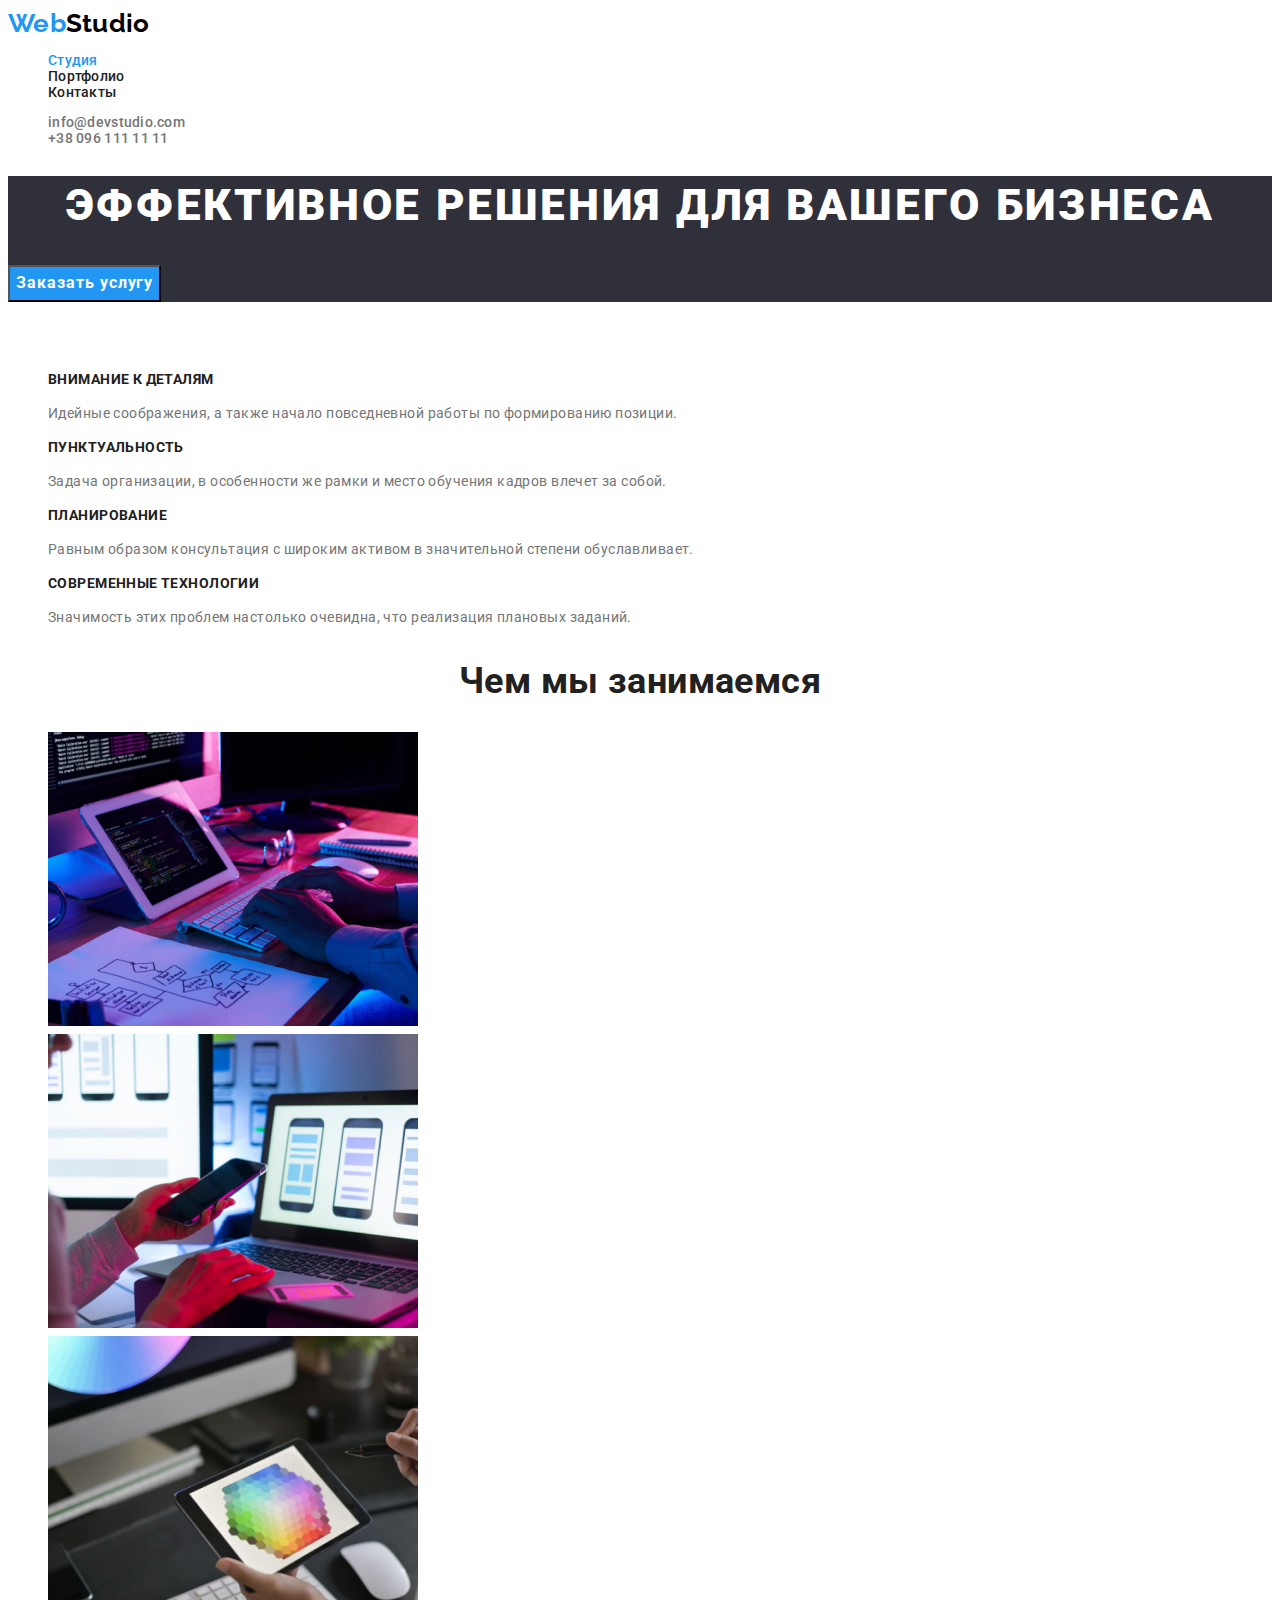
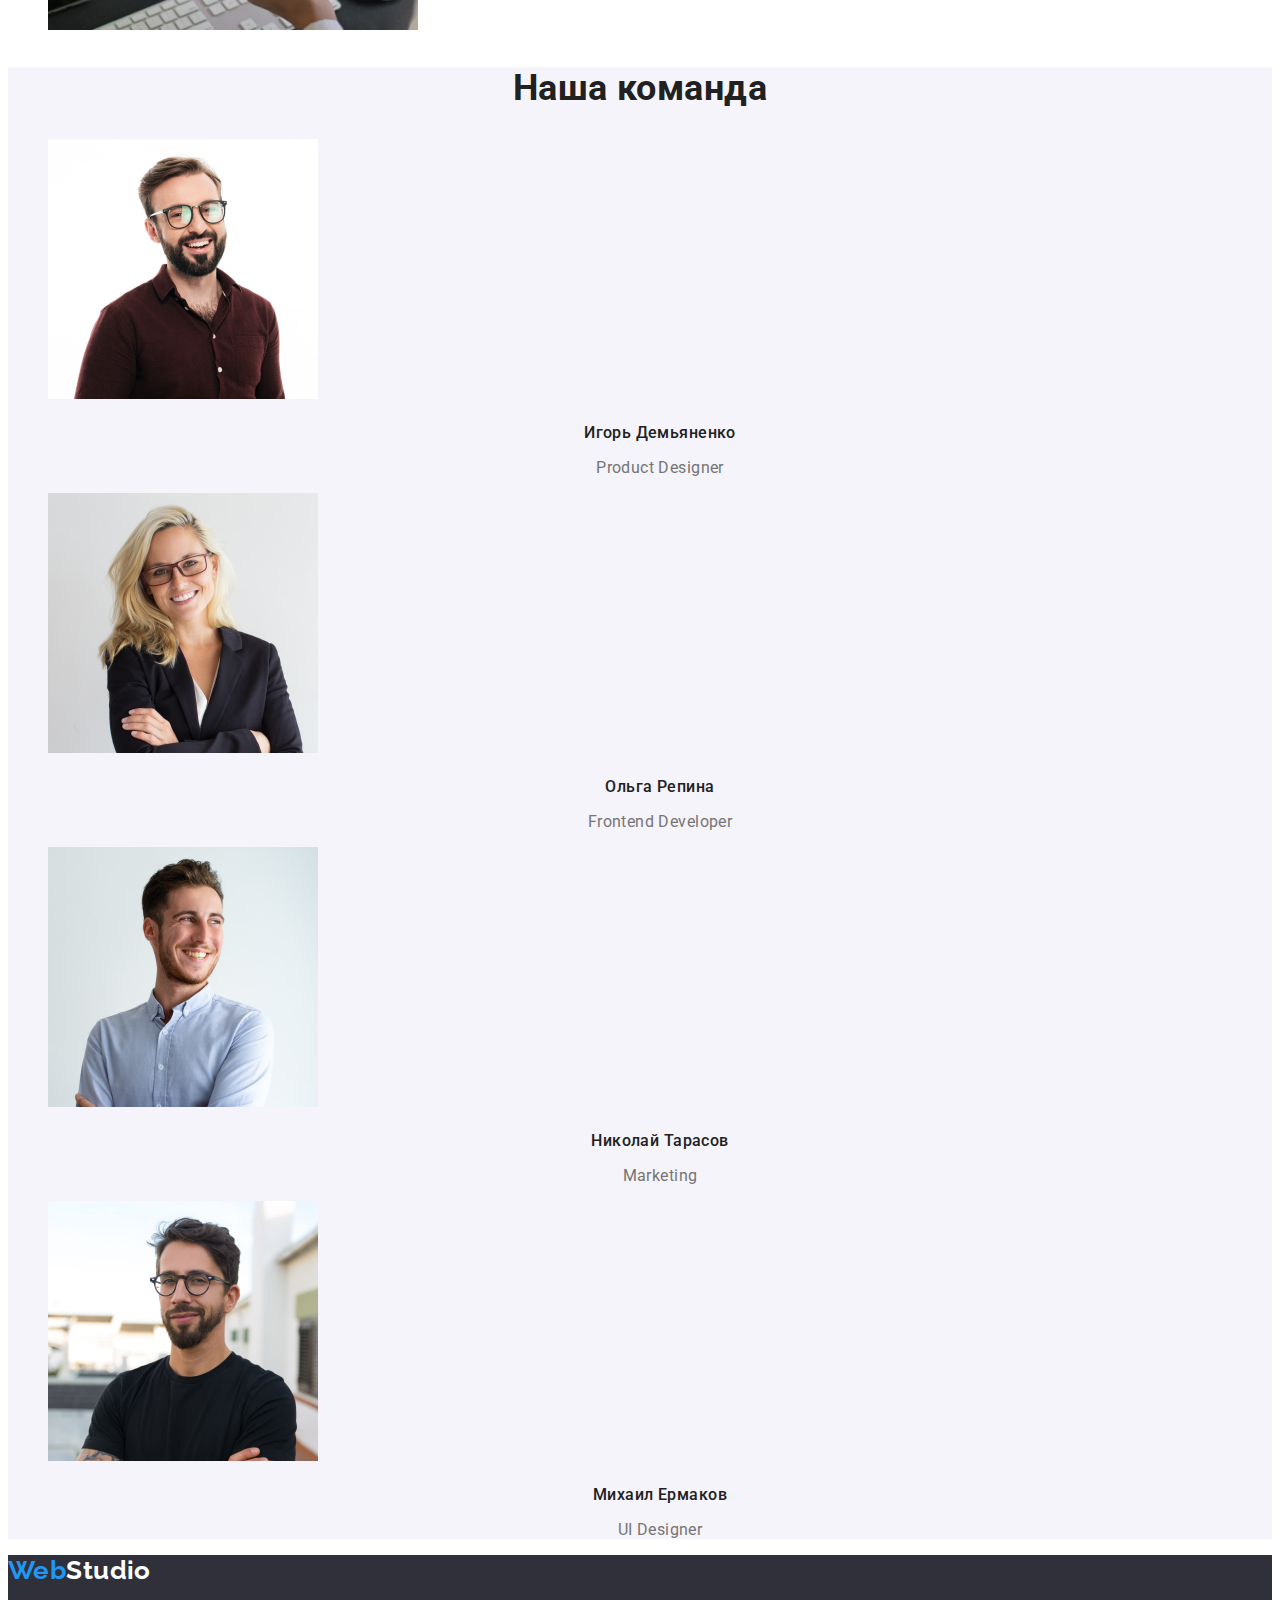
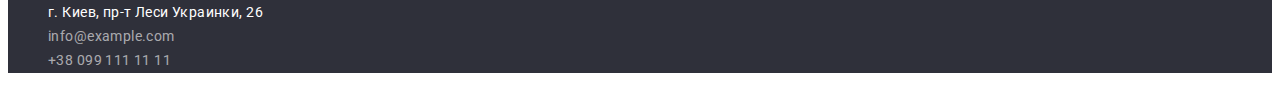
<file: index.html>
<!DOCTYPE html>
<html lang="ru">

<head>
    <meta charset="UTF-8">
    <meta http-equiv="X-UA-Compatible" content="IE=edge">
    <meta name="viewport" content="width=device-width, initial-scale=1.0">
    <title lang="en">WebStudio</title>
    <link href="https://fonts.googleapis.com/css2?family=Raleway:wght@700&family=Roboto:wght@400;500;700;900&display=swap" 
    rel="stylesheet">
    <link rel="stylesheet" href="./css/styles.css">
</head>
<!--Body of HTML-->

<body>

    <!--Top parts: logo, navigation and so on -->
    <header class="header-links">

        <!--Navigation panel-->
        <nav>
            <!--Logo text and link-->
            <a class="logo" href=./index.html lang="en">Web<span class="black-color-logo">Studio</span></a>

            <!--Site naviagation list-->
            <ul class="site-nav list">
                <li>
                    <a class="link current" href="./index.html">Студия</a>
                </li>
                <li>
                    <a class="link" href="./portfolio.html">Портфолио</a>
                </li>
                <li>
                    <a class="link" href="">Контакты</a>
                </li>
            </ul>
        </nav>

        <ul class="contact list">
            <li>
            <!--Contact e-mail-->
            <a class="link site-nav-link" href="mailto:info@devstudio.com">info@devstudio.com</a>
            </li>
            <li>
            <!--Contact mob. tel.-->
            <a class="link site-nav-link" href="tel:+380961111111">+38 096 111 11 11</a>
            </li>
        </ul>

    </header>

    <!--Main parts-->
    <main>
        <!--Introdaction section-->
        <section class="hero">
            <h1 class="hero-title">Эффективнoе решения для вашего бизнеса</h1>
            <button class="order-button" type="button">Заказать услугу</button>
        </section>

        <!--Job tasks-->
        <section class="benefit">
            <h2 class="none-visualisation">Достоенства и портфолио работ</h2>
            <!--Benefits list-->
            <ul class="list">
                <li>
                    <h3 class="benefit-title">Внимание к деталям</h3>
                    <p class="benefit-discr">Идейные соображения, а также начало повседневной работы по формированию позиции.</p>
                </li>
                <li>
                    <h3 class="benefit-title">Пунктуальность</h3>
                    <p class="benefit-discr">Задача организации, в особенности же рамки и место обучения кадров влечет за собой.</p>
                </li>
                <li>
                    <h3 class="benefit-title">Планирование</h3>
                    <p class="benefit-discr">Равным образом консультация с широким активом в значительной степени обуславливает.</p>
                </li>
                <li>
                    <h3 class="benefit-title">Современные технологии</h3>
                    <p class="benefit-discr">Значимость этих проблем настолько очевидна, что реализация плановых заданий.</p>
                </li>
            </ul>
        </section>

        <!--Work list-->
        <section class="work">            
            <h2 class="section-title">Чем мы занимаемся</h2>
            <!--Image`s list-->
            <ul class="list">
                <li>
                    <img src="./images/job-box/job-box-1.jpg" alt="Разработка программного продукта с нуля"
                            width="370" height="294">
                </li>
                <li>
                    <img src="./images/job-box/job-box-2.jpg"
                            alt="Макеты приложения для смартфонов. Разметка инструментов мобильного приложения"
                            width="370" height="294">
                </li>
                <li>
                    <img src="./images/job-box/job-box-3.jpg" alt="Дизайнерские решения - Падбор цветной гаммы"
                            width="370" height="294">
                </li>
            </ul>
        </section>

        <!--Command-->
        <section class="team">
            <!--Final section-->
            <h2 class="section-title">Наша команда</h2>

            <!--Person list-->
            <ul class="list">
                <li>
                    <img src="./images/command-person/person-1.jpg" alt="Фото Игоря Демьяненко" width="270" height="260">
                    <h3 class="team-name">Игорь Демьяненко</h3>
                    <p class="team-position" lang="en">Product Designer</p>
                </li>
                <li>
                    <img src="./images/command-person/person-2.jpg" alt="Фото Ольги Репеной" width="270" height="260">
                    <h3 class="team-name">Ольга Репина</h3>
                    <p class="team-position" lang="en">Frontend Developer</p>
                </li>
                <li>
                    <img src="./images/command-person/person-3.jpg" alt="Фото Николая Тарасова" width="270" height="260">
                    <h3 class="team-name">Николай Тарасов</h3>
                    <p class="team-position" lang="en">Marketing</p>
                </li>
                <li>
                    <img src="./images/command-person/person-4.jpg" alt="Фото Михаила Ермакова" width="270" height="260">
                    <h3 class="team-name">Михаил Ермаков</h3>
                    <p class="team-position" lang="en">UI Designer</p>
                </li>
            </ul>
        </section>
        
    </main>

    <!--Footer part-->
    <footer class="footer">
        <!--Logo text and link-->
        <a class="logo" href=./index.html lang="en">Web<span class="white-text-logo">Studio</span></a>
        <!--Address and develotment contacts-->
        <address class="footer-address">
            <ul class="list dev-data">
                <li>
                    <a class="dev-adrress link" href="https://goo.gl/maps/GUnd78wBxHpprMvDA" target="_blank" rel="noreferrer noopener">г. Киев, пр-т Леси Украинки, 26</a>
                </li>
                <li>
                    <a class="dev-contact link" href="mailto:info@example.com">info@example.com</a>
                </li>
                <li>
                    <a class="dev-contact link" href="tel:+380991111111">+38 099 111 11 11</a>
                </li>
            </ul>  
        </address>

    </footer>

</body>

</html>
</file>
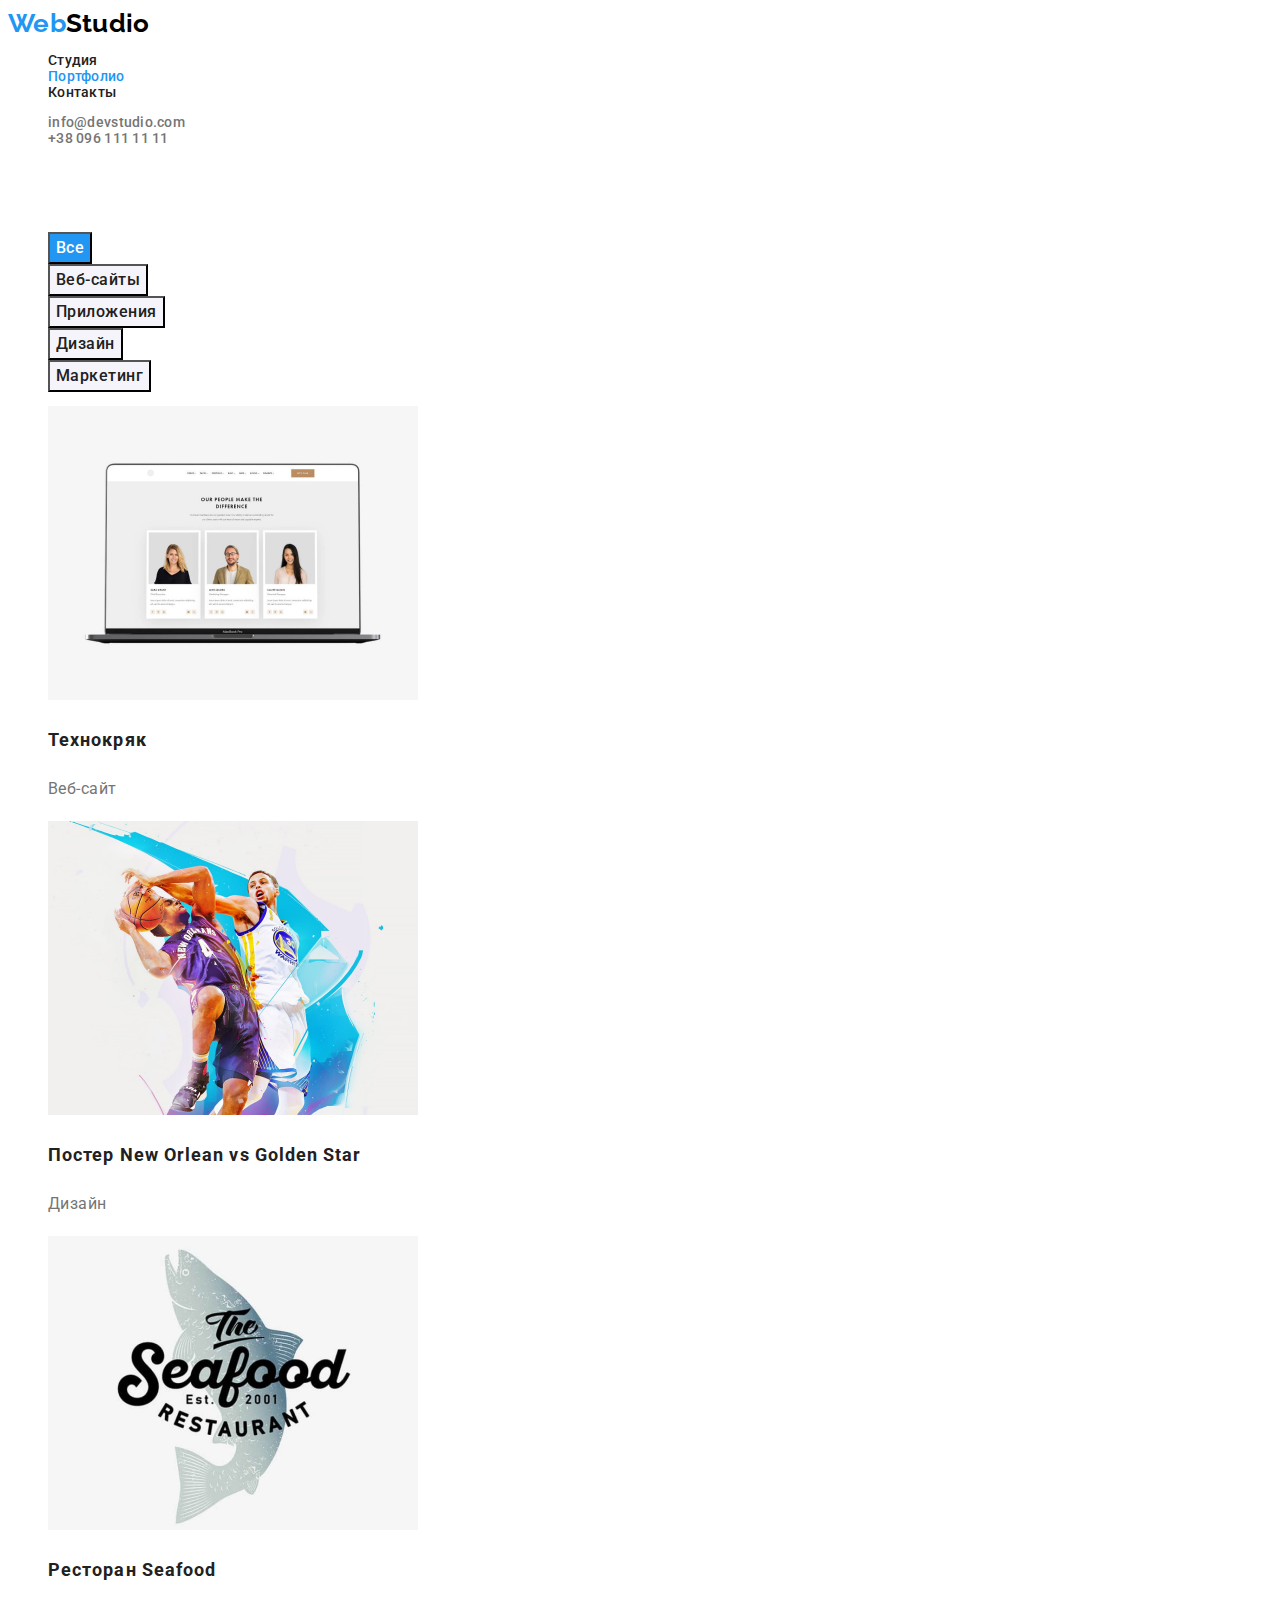
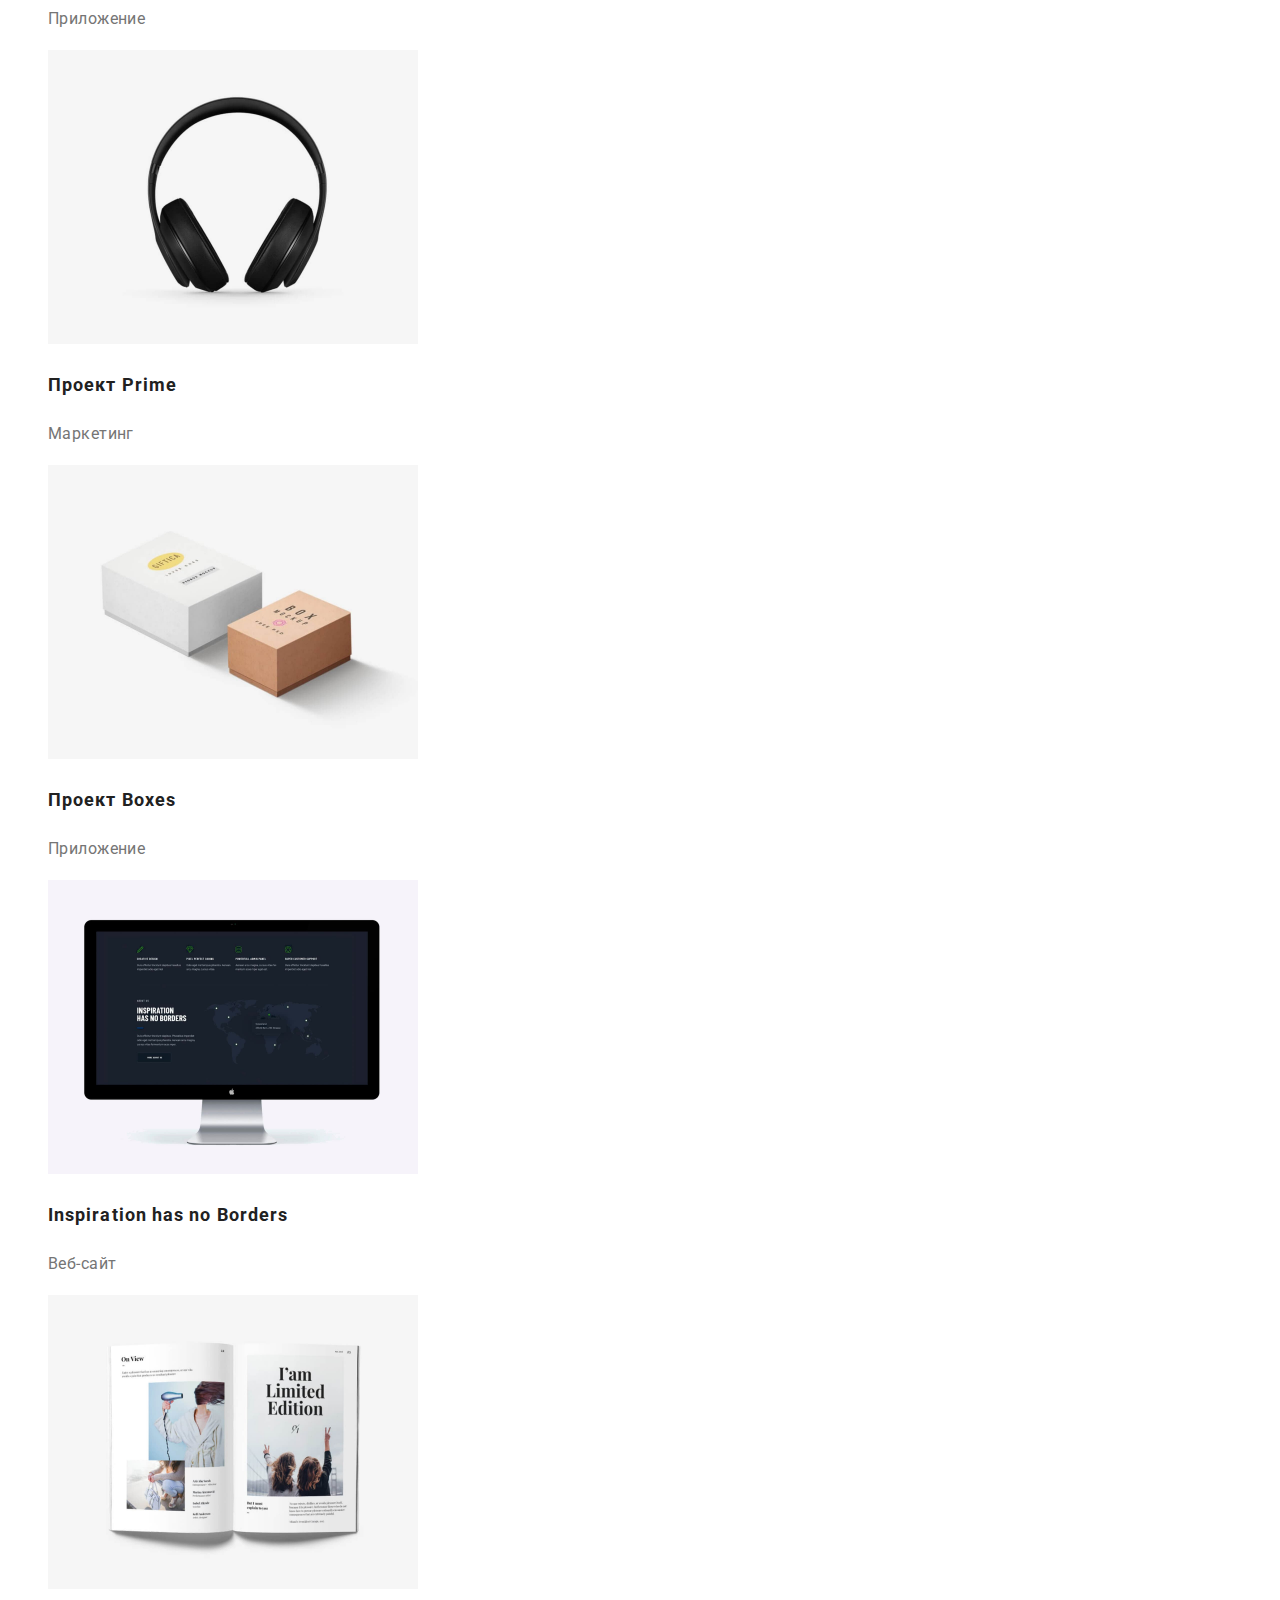
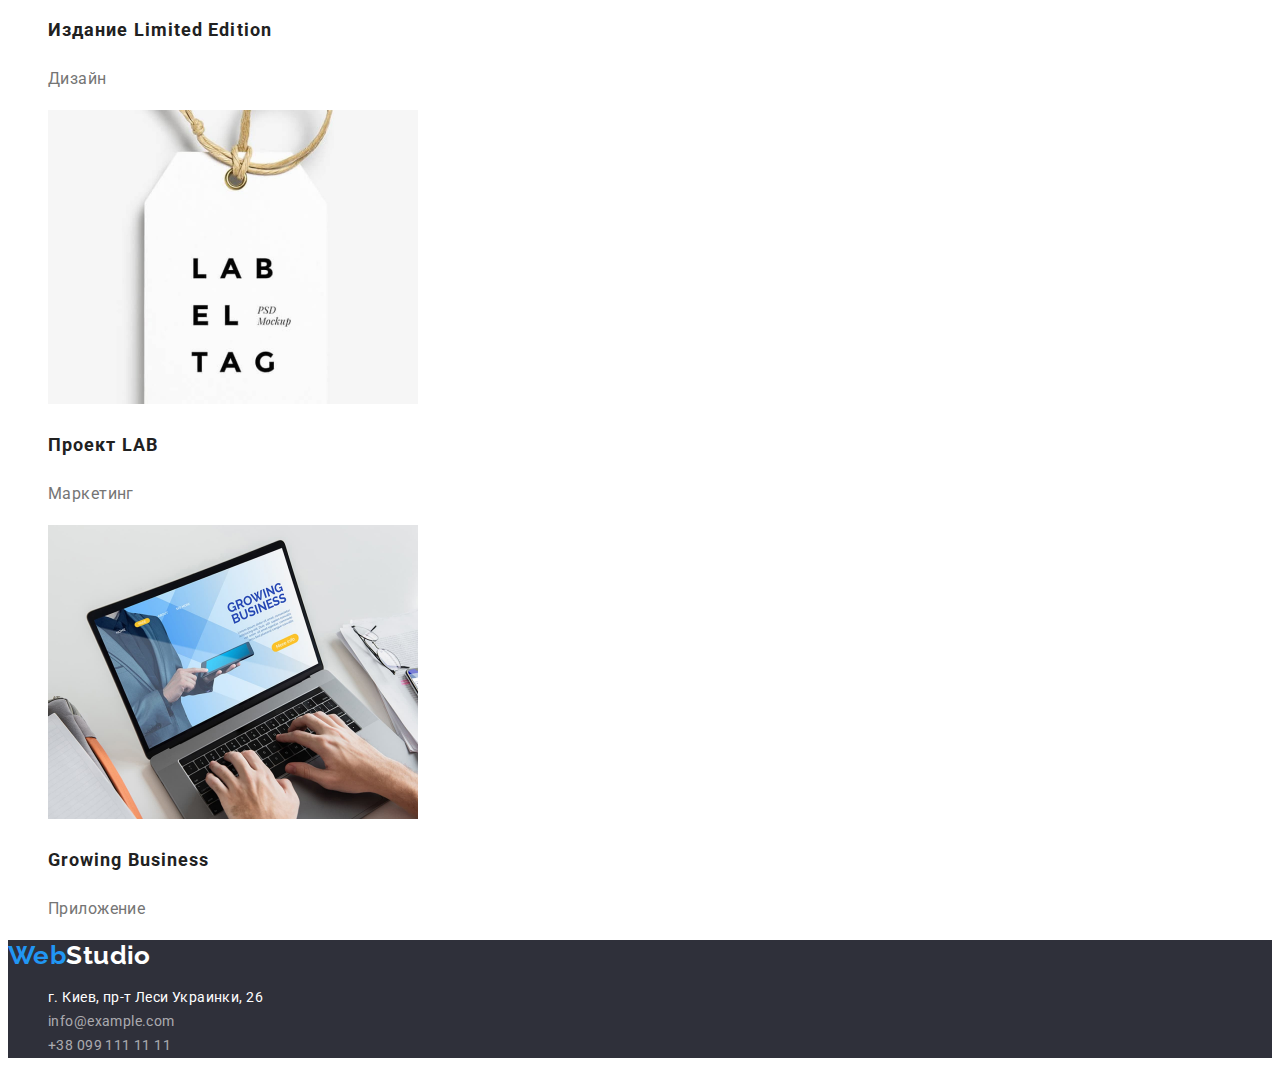
<file: portfolio.html>
<!DOCTYPE html>
<html lang="ru">
  <head>
    <meta charset="UTF-8" />
    <meta http-equiv="X-UA-Compatible" content="IE=edge" />
    <meta name="viewport" content="width=device-width, initial-scale=1.0" />
    <title lang="en">WebStudio - Portfolio</title>
    <link
      href="https://fonts.googleapis.com/css2?family=Raleway:wght@700&family=Roboto:wght@400;500;700;900&display=swap"
      rel="stylesheet"
    />
    <link rel="stylesheet" href="./css/styles.css" />
  </head>
  <!--Body of HTML-->
  <body>
    <!--Top parts: logo, navigation and so on -->
    <header class="header-links">

        <!--Navigation panel-->
        <nav>
            <!--Logo text and link-->
            <a class="logo" href=./index.html lang="en">Web<span class="black-color-logo">Studio</span></a>

            <!--Site naviagation list-->
            <ul class="site-nav list">
                <li>
                    <a class="link" href="./index.html">Студия</a>
                </li>
                <li>
                    <a class="link current" href="./portfolio.html">Портфолио</a>
                </li>
                <li>
                    <a class="link" href="">Контакты</a>
                </li>
            </ul>
        </nav>

        <ul class="contact list">
            <li>
            <!--Contact e-mail-->
            <a class="link site-nav-link" href="mailto:info@devstudio.com">info@devstudio.com</a>
            </li>
            <li>
            <!--Contact mob. tel.-->
            <a class="link site-nav-link" href="tel:+380961111111">+38 096 111 11 11</a>
            </li>
        </ul>

    </header>

    <!--Portfolio parts-->
    <main>
        <!--Portfolio list section-->
        <section class="portfolio">
          <h1 class="none-visualisation">Основные работы: список сайтов</h1>
          <!-- Sort buttons-->
          <ul class="list">
            <li><button class="portfolio-buttons active-filter" type="button">Все</button></li>
            <li><button class="portfolio-buttons" type="button">Веб-сайты</button></li>
            <li><button class="portfolio-buttons" type="button">Приложения</button></li>
            <li><button class="portfolio-buttons" type="button">Дизайн</button></li>
            <li><button class="portfolio-buttons" type="button">Маркетинг</button></li>            
          </ul>

          <!-- Importance portfolio projects -->
          <ul class="portfolio-list list">
            <li class="portfolio-item">
              <a class="portfolio-link link" href="https://www.google.com/" target="_blank" rel="noreferrer noopener">
                <img src="./images/portfolio-projects/portfolio-img1.jpg" alt="Вид страницы Технокряк" width="370" height="294">
                <h2 class="portfolio-title">Технокряк</h2>
                <p class="portfolio-direction">Веб-сайт</p>           
              </a>
            </li>
            <li class="portfolio-item">
              <a class="portfolio-link link" href="https://www.google.com/" target="_blank" rel="noreferrer noopener">
                <img src="./images/portfolio-projects/portfolio-img2.jpg" alt="Вид постера New Orlean vs Golden Star" width="370" height="294">
                <h2 class="portfolio-title">Постер New Orlean vs Golden Star</h2>
                <p class="portfolio-direction">Дизайн</p>                
              </a>
            </li>
            <li class="portfolio-item">
              <a class="portfolio-link link" href="https://www.google.com/" target="_blank" rel="noreferrer noopener">
                <img src="./images/portfolio-projects/portfolio-img3.jpg" alt="Приложение ресторана Seafood" width="370" height="294">
                <h2 class="portfolio-title">Ресторан Seafood</h2>
                <p class="portfolio-direction">Приложение</p>                
              </a>
            </li>
            <li class="portfolio-item">
              <a class="portfolio-link link" href="https://www.google.com/" target="_blank" rel="noreferrer noopener">
                <img src="./images/portfolio-projects/portfolio-img4.jpg" alt="Иконка проекта Prime" width="370" height="294">
                <h2 class="portfolio-title">Проект Prime</h2>
                <p class="portfolio-direction">Маркетинг</p>                
              </a>
            </li>
            <li class="portfolio-item">
              <a class="portfolio-link link" href="https://www.google.com/" target="_blank" rel="noreferrer noopener">
                <img src="./images/portfolio-projects/portfolio-img5.jpg" alt="Приложение Boxes" width="370" height="294">
                <h2 class="portfolio-title">Проект Boxes</h2>
                <p class="portfolio-direction">Приложение</p>                
              </a>
            </li>
            <li class="portfolio-item">
              <a class="portfolio-link link" href="https://www.google.com/" target="_blank" rel="noreferrer noopener">
                <img src="./images/portfolio-projects/portfolio-img6.jpg" alt="Вид страницы Inspiration has no Borders" width="370" height="294">
                <h2 class="portfolio-title">Inspiration has no Borders</h2>
                <p class="portfolio-direction">Веб-сайт</p>                
              </a>
            </li>
            <li class="portfolio-item">
              <a class="portfolio-link link" href="https://www.google.com/" target="_blank" rel="noreferrer noopener">
                <img src="./images/portfolio-projects/portfolio-img7.jpg" alt="Вид журнала Limited Edition" width="370" height="294">
                <h2 class="portfolio-title">Издание Limited Edition</h2>
                <p class="portfolio-direction">Дизайн</p>                
              </a>
            </li>
            <li class="portfolio-item">
              <a class="portfolio-link link" href="https://www.google.com/" target="_blank" rel="noreferrer noopener">
                <img src="./images/portfolio-projects/portfolio-img8.jpg" alt="Иконка проекта LAB" width="370" height="294">
                <h2 class="portfolio-title">Проект LAB</h2>
                <p class="portfolio-direction">Маркетинг</p>                
              </a>
            </li>
            <li class="portfolio-item">
              <a class="portfolio-link link" href="https://www.google.com/" target="_blank" rel="noreferrer noopener">
                <img src="./images/portfolio-projects/portfolio-img9.jpg" alt="Вид приложения Growing Business" width="370" height="294">
                <h2 class="portfolio-title">Growing Business</h2>
                <p class="portfolio-direction">Приложение</p>                
              </a>
            </li>
          </ul>        
        </section>
    </main>

    <!--Footer part-->
    <footer class="footer">
        <!--Logo text and link-->
        <a class="logo" href=./index.html lang="en">Web<span class="white-text-logo">Studio</span></a>
        <!--Address and develotment contacts-->
        <address class="footer-address">
            <ul class="list dev-data">
                <li>
                    <a class="dev-adrress link" href="https://goo.gl/maps/GUnd78wBxHpprMvDA" target="_blank" rel="noreferrer noopener">г. Киев, пр-т Леси Украинки, 26</a>
                </li>
                <li>
                    <a class="dev-contact link" href="mailto:info@example.com">info@example.com</a>
                </li>
                <li>
                    <a class="dev-contact link" href="tel:+380991111111">+38 099 111 11 11</a>
                </li>
            </ul>  
        </address>

    </footer>
  </body>
</html>
</file>
<file: css/styles.css>
/* 
************************
* Basic styles
************************  
*/

/* Variable */
:root{
    /* Text colors */
    --full-black-text: #000000;
    --full-white-text: #FFFFFF;
    --nearby-white: #F5F4FA;
    --gray-black-text: #212121;
    --gray-text: #757575;

    /* Universal blue color */
    --blue-color: #2196F3;

    /* Backgrounds colors */
    --black-color-background: #2F303A;
    --gray-background: #F5F4FA;
}

/* Standard features */
body{
    font-family: Roboto, sans-serif;
    font-size: 14px;
    color: var(--gray-text);
    line-height: 1.71;
    letter-spacing: 0.03em;
}

/* Delete all points near the list of items */
.list{    
    list-style: none;    
}

/* Remove from visible space */
.none-visualisation {
    visibility: hidden;
}

.link{
    text-decoration: none;
    color: currentColor;
}

/* 
************************
* Class styles
************************  
*/

/* Logo */
.logo{    
    font-family: 'Raleway', sans-serif;
    font-weight: 700;
    font-size: 26px;
    color: var(--blue-color);
    line-height: 1.19;
    text-decoration: none;
}

.black-color-logo{
    color: var(--full-black-text);
}

.black-color-logo:hover,
.black-color-logo:focus{
    color: var(--blue-color);
}

/* Header - navigator */
.header-links{
    font-weight: 500;   
    line-height: 1.14;
    letter-spacing: 0.02em;
}

.site-nav{
    color: var(--gray-black-text); 
}

.site-nav .link.current,
.site-nav .link:hover,
.site-nav .link:focus,
.site-nav-link:hover,
.site-nav-link:focus{
    color: var(--blue-color);
}

/* Header - contacts */
.contact{
    color: var(--grey-text);    
}

/* Footer */
.footer{
    background-color: var(--black-color-background);
}

.white-text-logo{
    color: var(--full-white-text);
}

.white-text-logo:hover,
.white-text-logo:focus {
    color: var(--blue-color);
}

.footer-address{
    font-style: normal;
}

/* .dev-data{    
} */

.dev-adrress{
    color: var(--full-white-text);
}

.dev-adrress:hover,
.dev-adress:focus {
    color: var(--gray-text)
}

.dev-contact{
    color: rgba(255, 255, 255, 0.6);    
}

.dev-contact:hover,
.dev-contact:focus{
    color: var(--full-white-text)
}

/* 
************************
* index.html styles
************************  
*/

/* ***Main sections*** */
/* Hero section */
.hero{
    background-color: var(--black-color-background)
}

.hero-title{
    font-weight: 900;
    font-size: 44px;
    line-height: 1.36;
    text-align: center;
    letter-spacing: 0.06em;
    text-transform: uppercase;    
    color: var(--full-white-text);
}

.order-button{
    font-family: 'Roboto';
    font-weight: 700;
    font-size: 16px;
    line-height: 1.88;
    display: flex;
    align-items: center;
    text-align: center;
    letter-spacing: 0.06em;
    
    color: var(--full-white-text);

    background-color: var(--blue-color);

    cursor: pointer;
}

.order-button:hover,
.order-button:focus{
    background-color: #188CE8;
}

/* Benefit section */
/* .benefit{
} */

.benefit-title{
    font-weight: 700;
    font-size: 14px;
    line-height: 1.14;
    text-transform: uppercase;
    color: var(--gray-black-text)     
}

/* .benefit-discr{
} */

/* Work list and team sections*/
/* .work{
} */

.team{
    background-color: var(--gray-background);
}

.section-title{
    font-weight: 700;
    font-size: 36px;
    line-height: 1.17;
    text-align: center;
    color: var(--gray-black-text);
}

.team-name,
.team-position{
    font-size: 16px;
    line-height: 1.19;
    text-align: center;
}

.team-name{
    font-weight: 500;
    color: var(--gray-black-text);
}

/* 
************************
* portfolio.html styles
************************  
*/

/* .portfolio{
} */

/* Filtration buttons for portfolio */
.portfolio-buttons{
    font-family: inherit;
    font-size: 16px;
    font-weight: 500;
    line-height: 1.62;
    text-align: center;
    letter-spacing: 0.03em;
    text-decoration: none;
    color: var(--gray-black-text);

    background-color: var(--nearby-white);

    cursor: pointer;
}

.portfolio-buttons:hover,
.portfolio-buttons:focus,
.active-filter{
    color: var(--full-white-text);

    background-color: var(--blue-color);
}

/* Portfolio list */
/* .portfolio-list{
} */

/* .portfolio-item{
} */

/* .portfolio-link{
} */

.portfolio-title{
    font-weight: 700;
    font-size: 18px;
    line-height: 2.0;
    letter-spacing: 0.06em;    
    color: var(--gray-black-text);    
}

.portfolio-direction{    
    font-size: 16px;
    line-height: 1.88;    
}
</file>
